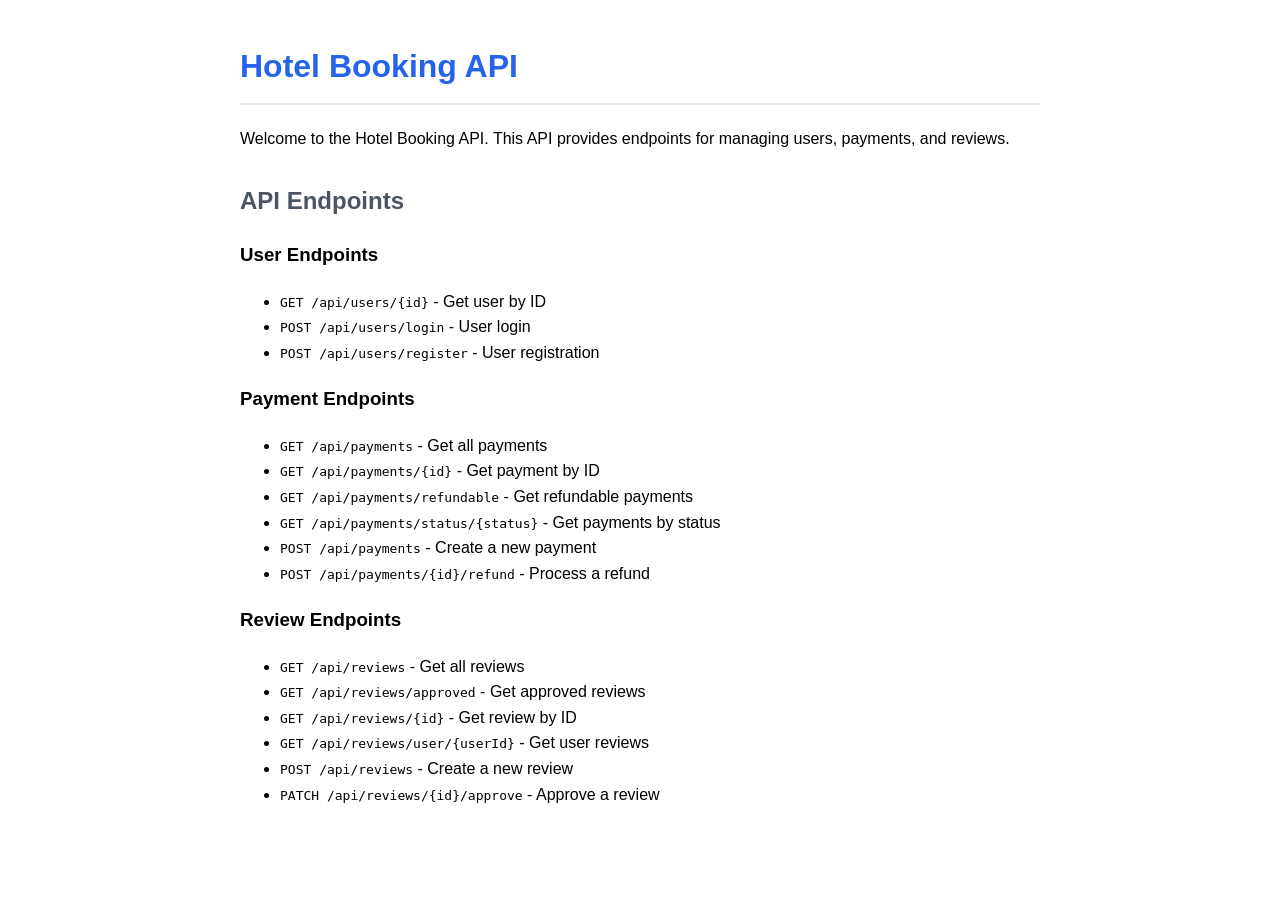
<file: src/main/main/webapp/index.html>
<!DOCTYPE html>
<html lang="en">
<head>
    <meta charset="UTF-8">
    <meta name="viewport" content="width=device-width, initial-scale=1.0">
    <title>Hotel Booking API</title>
    <style>
        body {
            font-family: Arial, sans-serif;
            line-height: 1.6;
            margin: 0;
            padding: 20px;
            max-width: 800px;
            margin: 0 auto;
        }
        h1 {
            color: #2563eb;
            border-bottom: 2px solid #e5e7eb;
            padding-bottom: 10px;
        }
        h2 {
            color: #4b5563;
            margin-top: 30px;
        }
        pre {
            background-color: #f3f4f6;
            padding: 15px;
            border-radius: 5px;
            overflow-x: auto;
        }
        code {
            font-family: monospace;
        }
    </style>
</head>
<body>
    <h1>Hotel Booking API</h1>
    <p>Welcome to the Hotel Booking API. This API provides endpoints for managing users, payments, and reviews.</p>
    
    <h2>API Endpoints</h2>
    
    <h3>User Endpoints</h3>
    <ul>
        <li><code>GET /api/users/{id}</code> - Get user by ID</li>
        <li><code>POST /api/users/login</code> - User login</li>
        <li><code>POST /api/users/register</code> - User registration</li>
    </ul>
    
    <h3>Payment Endpoints</h3>
    <ul>
        <li><code>GET /api/payments</code> - Get all payments</li>
        <li><code>GET /api/payments/{id}</code> - Get payment by ID</li>
        <li><code>GET /api/payments/refundable</code> - Get refundable payments</li>
        <li><code>GET /api/payments/status/{status}</code> - Get payments by status</li>
        <li><code>POST /api/payments</code> - Create a new payment</li>
        <li><code>POST /api/payments/{id}/refund</code> - Process a refund</li>
    </ul>
    
    <h3>Review Endpoints</h3>
    <ul>
        <li><code>GET /api/reviews</code> - Get all reviews</li>
        <li><code>GET /api/reviews/approved</code> - Get approved reviews</li>
        <li><code>GET /api/reviews/{id}</code> - Get review by ID</li>
        <li><code>GET /api/reviews/user/{userId}</code> - Get user reviews</li>
        <li><code>POST /api/reviews</code> - Create a new review</li>
        <li><code>PATCH /api/reviews/{id}/approve</code> - Approve a review</li>
    </ul>
</body>
</html>
</file>
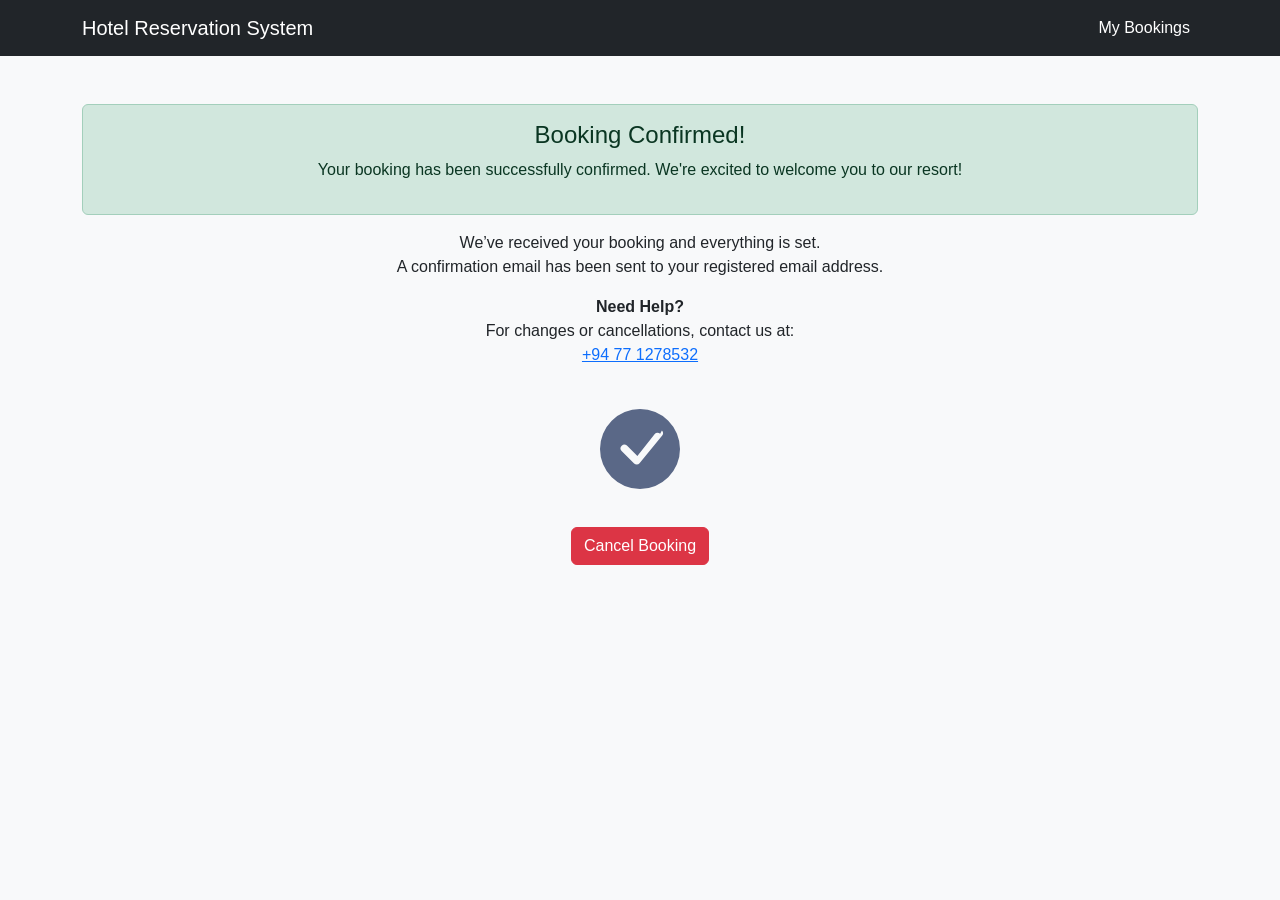
<file: src/main/webapp/pages/booking-confirmation.html>
<!DOCTYPE html>
<html lang="en">
<head>
    <meta charset="UTF-8">
    <meta name="viewport" content="width=device-width, initial-scale=1.0">
    <title>Booking Confirmed | Hotel Reservation System</title>
    <link href="https://cdn.jsdelivr.net/npm/bootstrap@5.3.0/dist/css/bootstrap.min.css" rel="stylesheet">
    <style>
        body {
            background-color: #f8f9fa;
            font-family: 'Segoe UI', Tahoma, Geneva, Verdana, sans-serif;
        }
        .confirmation-card {
            max-width: 600px;
            margin: 50px auto;
        }
        .check-icon {
            font-size: 5rem;
            color: #5a6887;
            margin-bottom: 20px;
        }
        .booking-details {
            background-color: #f8f9fa;
            padding: 20px;
            border-radius: 8px;
            margin: 20px 0;
        }
        .booking-details p {
            margin-bottom: 10px;
        }
    </style>
</head>
<body>
<nav class="navbar navbar-expand-lg navbar-dark bg-dark">
    <div class="container">
        <a class="navbar-brand" href="#">Hotel Reservation System</a>
        <button class="navbar-toggler" type="button" data-bs-toggle="collapse" data-bs-target="#navbarNav">
            <span class="navbar-toggler-icon"></span>
        </button>
        <div class="collapse navbar-collapse" id="navbarNav">
            <ul class="navbar-nav ms-auto">
                <li class="nav-item">
                </li>
                <li class="nav-item">
                </li>
                <li class="nav-item">
                    <a class="nav-link active" href="my-bookings.html">My Bookings</a>
                </li>
                <li class="nav-item">
                </li>
            </ul>
        </div>
    </div>
</nav>

<div class="container mt-5">
    <div class="card-body text-center">

        <div class="alert alert-success" role="alert">
            <h4 class="alert-heading">Booking Confirmed!</h4>
            <p>Your booking has been successfully confirmed. We're excited to welcome you to our resort!</p>
        </div>
        <p class="card-text">
            We’ve received your booking and everything is set.<br>
            A confirmation email has been sent to your registered email address.
        </p>
        <p class="card-text">
            <strong>Need Help?</strong><br>
            For changes or cancellations, contact us at:<br>
            <a href="tel:+94771278532">+94 77 1278532</a>
        </p>

        <div class="check-icon">
            <svg xmlns="http://www.w3.org/2000/svg" width="1em" height="1em" fill="currentColor" class="bi bi-check-circle-fill" viewBox="0 0 16 16">
                <path d="M16 8A8 8 0 1 1 0 8a8 8 0 0 1 16 0zm-3.97-3.03a.75.75 0 0 0-1.08.022L7.477 9.417 5.384 7.323a.75.75 0 0 0-1.06 1.06l2.5 2.5a.75.75 0 0 0 1.08-.022l4.5-5.5a.75.75 0 0 0-.022-1.08z"/>
            </svg>
        </div>

        <!-- Cancel Booking Button -->
        <div class="text-center mt-4">
            <button class="btn btn-danger" onclick="cancelBooking()">Cancel Booking</button>
        </div>

    </div>
</div>

<script>
    function cancelBooking() {
        if (confirm("Are you sure you want to cancel this booking?")) {
            alert("Booking cancelled! Redirecting...");
            window.location.href = "cancel-booking-confirmation.html"; // Make sure this page exists
        }
    }
</script>
</body>
</html>
</file>
